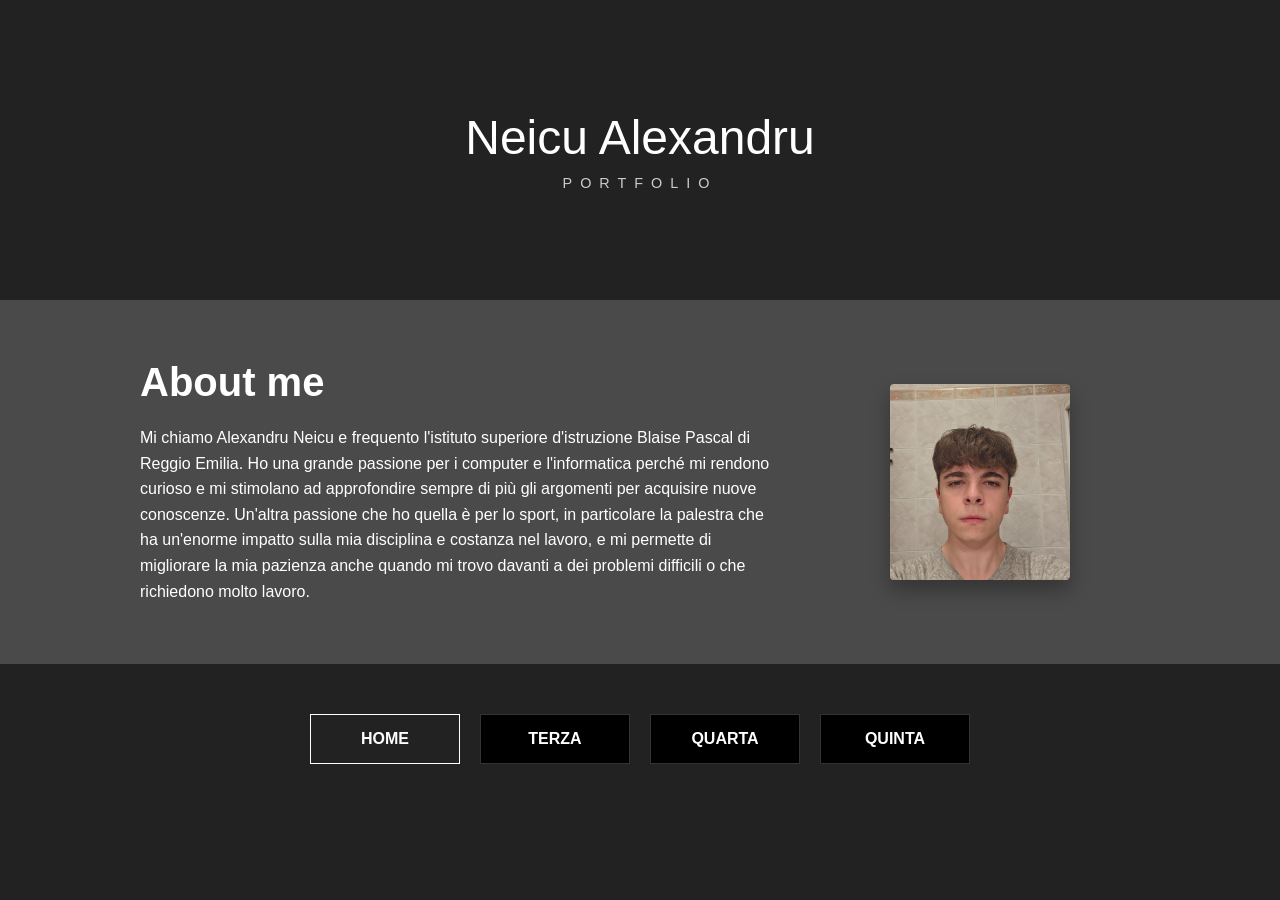
<file: index.html>
<!DOCTYPE html>
<html lang="it">
<head>
    <meta charset="UTF-8">
    <meta name="viewport" content="width=device-width, initial-scale=1.0">
    <title>Neicu Alexandru - Portfolio</title>
    <link rel="stylesheet" href="style.css">
</head>
<body>

    <header class="hero">
        <div class="hero-content">
            <h1>Neicu Alexandru</h1>
            <p class="subtitle">PORTFOLIO</p>
        </div>
    </header>

    <section class="about-section">
        <div class="container about-container">
            <div class="about-text">
                <h2>About me</h2>
                <p>
                    Mi chiamo Alexandru Neicu e frequento l'istituto superiore d'istruzione Blaise Pascal di Reggio Emilia.
                    Ho una grande passione per i computer e l'informatica perché mi rendono curioso e mi stimolano ad approfondire sempre di più gli argomenti per acquisire nuove conoscenze.
                    Un'altra passione che ho quella è per lo sport, in particolare la palestra che ha un'enorme impatto sulla mia disciplina e costanza nel lavoro,
                     e mi permette di migliorare la mia pazienza anche quando mi trovo davanti a dei problemi difficili o che richiedono molto lavoro.
                </p>
            </div>
            <div class="about-image">
                <img src="immagini/foto.jpg" alt="Neicu Alexandru">
            </div>
        </div>
    </section>

    <nav class="nav-container">
        <a href="index.html" class="nav-btn active">HOME</a>
        <a href="terza.html" class="nav-btn">TERZA</a>
        <a href="quarta.html" class="nav-btn">QUARTA</a>
        <a href="#" class="nav-btn">QUINTA</a>
    </nav>

</body>
</html>
</file>
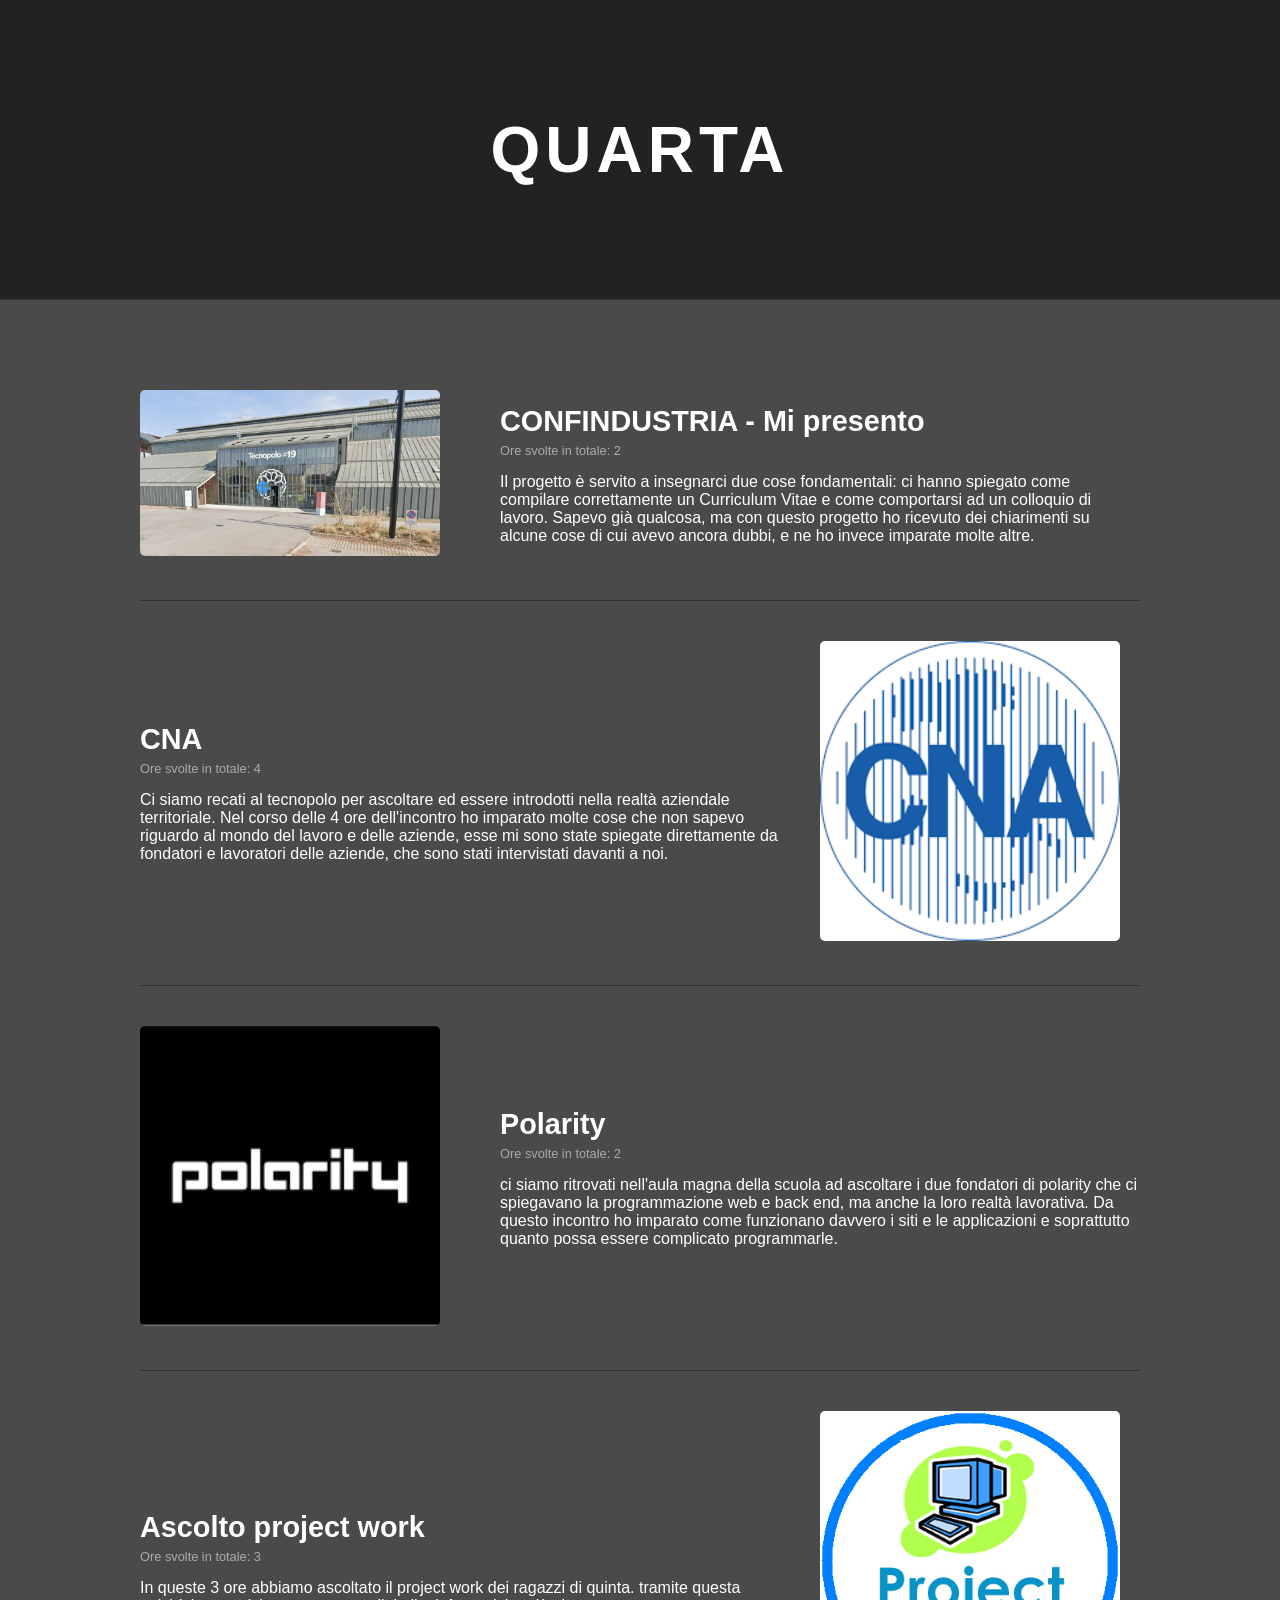
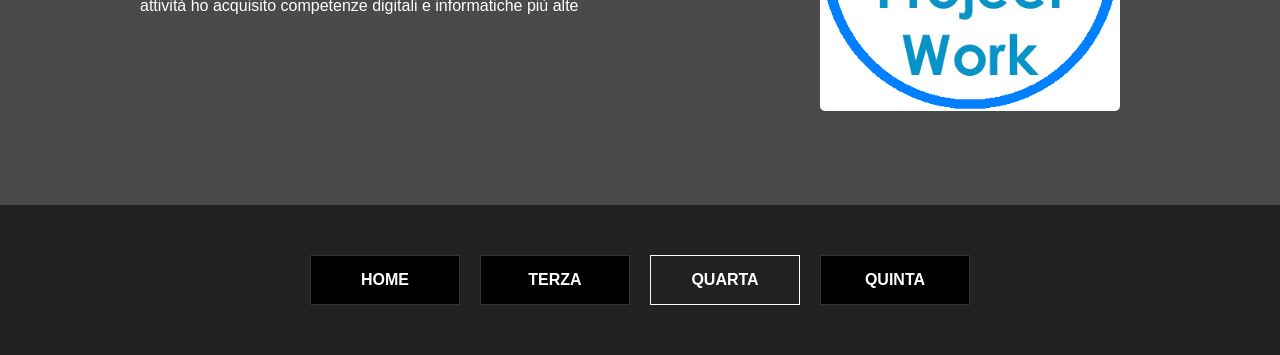
<file: quarta.html>
<!DOCTYPE html>
<html lang="it">
<head>
    <meta charset="UTF-8">
    <title>Neicu Alexandru - Quarta</title>
    <link rel="stylesheet" href="style.css">
</head>
<body class="page-black">

    <header class="section-header">
        <h1>QUARTA</h1>
    </header>

    <main class="container content-grid">
        <div class="project-row">
            <div class="project-img"><img src="immagini/tecnopolo.jpg" alt="tecnopolo"></div>
            <div class="project-info">
                <h3>CONFINDUSTRIA - Mi presento</h3>
                <p class="hours">Ore svolte in totale: 2</p>
                <p>Il progetto è servito a insegnarci due cose fondamentali: ci hanno spiegato come compilare correttamente un Curriculum Vitae e come comportarsi ad un colloquio di lavoro. Sapevo già qualcosa, ma con questo progetto ho ricevuto dei chiarimenti su alcune cose di cui avevo ancora dubbi, e ne ho invece imparate molte altre.</p>
            </div>
        </div>

        <hr class="divider">

        <div class="project-row">
            <div class="project-info">
                <h3>CNA</h3>
                <p class="hours">Ore svolte in totale: 4</p>
                <p>Ci siamo recati al tecnopolo per ascoltare ed essere introdotti nella realtà aziendale territoriale. Nel corso delle 4 ore dell'incontro ho imparato molte cose che non sapevo riguardo al mondo del lavoro e delle aziende, esse mi sono state spiegate direttamente da fondatori e lavoratori delle aziende, che sono stati intervistati davanti a noi.</p>
            </div>
            <div class="project-img"><img src="immagini/cna.png" alt="cna"></div>
        </div>

        <hr class="divider">

        <div class="project-row">
            <div class="project-img"><img src="immagini/polarity.jpg" alt="Monta Smonta"></div>
            <div class="project-info">
                <h3>Polarity</h3>
                <p class="hours">Ore svolte in totale: 2</p>
                <p>ci siamo ritrovati nell'aula magna della scuola ad ascoltare i due fondatori di polarity che ci spiegavano la programmazione web e back end, ma anche la loro realtà lavorativa. Da questo incontro ho imparato come funzionano davvero i siti e le applicazioni e soprattutto quanto possa essere complicato programmarle.</p>
            </div>
        </div>
        <hr class="divider">
        <div class="project-row">
            <div class="project-info">
                <h3>Ascolto project work</h3>
                <p class="hours">Ore svolte in totale: 3</p>
                <p>In queste 3 ore abbiamo ascoltato il project work dei ragazzi di quinta. tramite questa attività ho acquisito competenze digitali e informatiche più alte</p>
            </div>
            <div class="project-img"><img src="immagini/projectWork.jpg" alt="Sicurezza"></div>
        </div>
    </main>

    <nav class="nav-container footer-nav">
        <a href="index.html" class="nav-btn">HOME</a>
        <a href="terza.html" class="nav-btn">TERZA</a>
        <a href="quarta.html" class="nav-btn active">QUARTA</a>
        <a href="#" class="nav-btn">QUINTA</a>
    </nav>
</body>
</html>
</file>
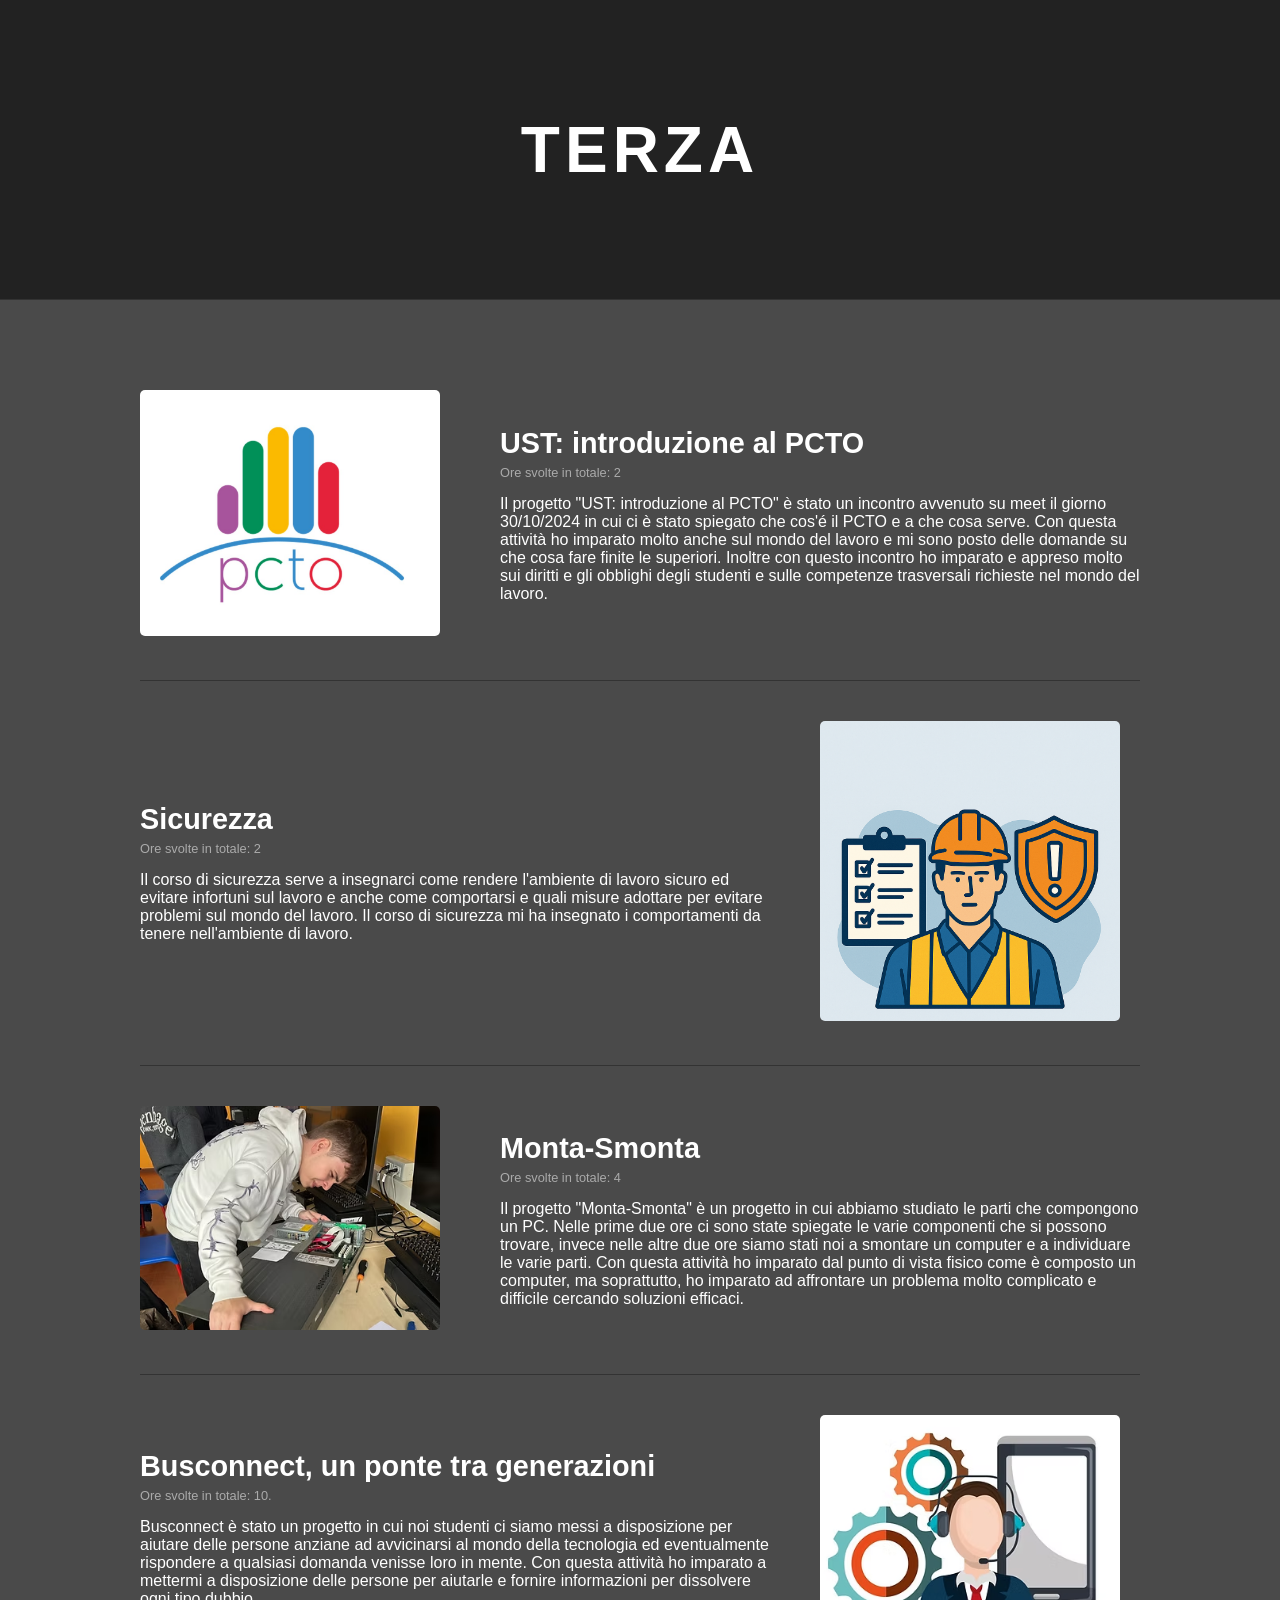
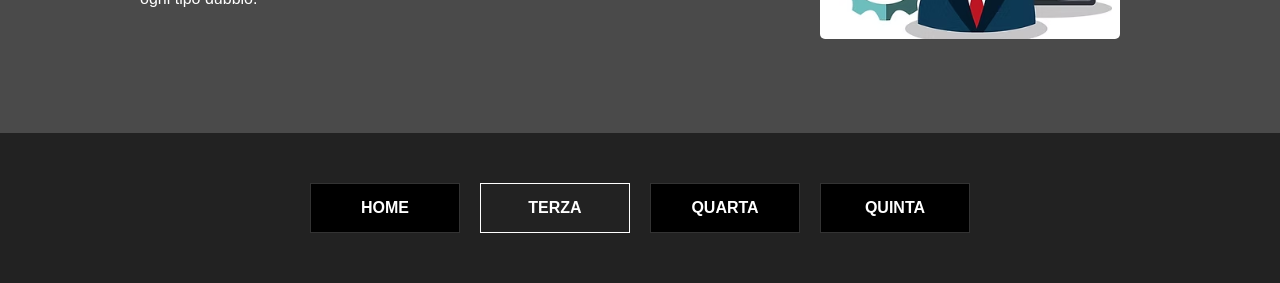
<file: terza.html>
<!DOCTYPE html>
<html lang="it">
<head>
    <meta charset="UTF-8">
    <title>Neicu Alexandru - Terza</title>
    <link rel="stylesheet" href="style.css">
</head>
<body class="page-black">

    <header class="section-header">
        <h1>TERZA</h1>
    </header>

    <main class="container content-grid">
        <div class="project-row">
            <div class="project-img"><img src="immagini/pcto.jpg" alt="PCTO"></div>
            <div class="project-info">
                <h3>UST: introduzione al PCTO</h3>
                <p class="hours">Ore svolte in totale: 2</p>
                <p>Il progetto "UST: introduzione al PCTO" è stato un incontro avvenuto su meet il giorno 30/10/2024 in cui ci è stato spiegato che cos'é il PCTO e a che cosa serve. Con questa attività ho imparato molto anche sul mondo del lavoro e mi sono posto delle domande su che cosa fare finite le superiori. Inoltre con questo incontro ho imparato e appreso molto sui diritti e gli obblighi degli studenti e sulle competenze trasversali richieste nel mondo del lavoro.</p>
            </div>
        </div>

        <hr class="divider">

        <div class="project-row">
            <div class="project-info">
                <h3>Sicurezza</h3>
                <p class="hours">Ore svolte in totale: 2</p>
                <p>Il corso di sicurezza serve a insegnarci come rendere l'ambiente di lavoro sicuro ed evitare infortuni sul lavoro e anche come comportarsi e quali misure adottare per evitare problemi sul mondo del lavoro. Il corso di sicurezza mi ha insegnato i comportamenti da tenere nell'ambiente di lavoro.</p>
            </div>
            <div class="project-img"><img src="immagini/sicurezza.webp" alt="Sicurezza"></div>
        </div>

        <hr class="divider">

        <div class="project-row">
            <div class="project-img"><img src="immagini/montaSmonta.avif" alt="Monta Smonta"></div>
            <div class="project-info">
                <h3>Monta-Smonta</h3>
                <p class="hours">Ore svolte in totale: 4</p>
                <p>Il progetto "Monta-Smonta" è un progetto in cui abbiamo studiato le parti che compongono un PC. Nelle prime due ore ci sono state spiegate le varie componenti che si possono trovare, invece nelle altre due ore siamo stati noi a smontare un computer e a individuare le varie parti. Con questa attività ho imparato dal punto di vista fisico come è composto un computer, ma soprattutto, ho imparato ad affrontare un problema molto complicato e difficile cercando soluzioni efficaci.</p>
            </div>
        </div>
        <hr class="divider">
        <div class="project-row">
            <div class="project-info">
                <h3>Busconnect, un ponte tra generazioni</h3>
                <p class="hours">Ore svolte in totale: 10.</p>
                <p>Busconnect è stato un progetto in cui noi studenti ci siamo messi a disposizione per aiutare delle persone anziane ad avvicinarsi al mondo della tecnologia ed eventualmente rispondere a qualsiasi domanda venisse loro in mente. Con questa attività ho imparato a mettermi a disposizione delle persone per aiutarle e fornire informazioni per dissolvere ogni tipo dubbio.</p>
            </div>
            <div class="project-img"><img src="immagini/busconnect.avif" alt="Busconnect"></div>
        </div>
    </main>

    <nav class="nav-container footer-nav">
        <a href="index.html" class="nav-btn">HOME</a>
        <a href="terza.html" class="nav-btn active">TERZA</a>
        <a href="quarta.html" class="nav-btn">QUARTA</a>
        <a href="#" class="nav-btn">QUINTA</a>
    </nav>
</body>
</html>
</file>
<file: style.css>
* {
    margin: 0;
    padding: 0;
    box-sizing: border-box;
    font-family: 'Segoe UI', Tahoma, Geneva, Verdana, sans-serif;
}

body {
    background-color: #1a1a1a; /* Sfondo scuro di base */
    color: white;
    background: #222 url('https://www.transparenttextures.com/patterns/dark-matter.png');
}

/* Header con sfondo scuro/materico */
.hero {
    height: 300px;
    background: #222 url('https://www.transparenttextures.com/patterns/dark-matter.png'); /* Effetto texture */
    display: flex;
    justify-content: center;
    align-items: center;
    text-align: center;
}

.hero h1 {
    font-size: 3rem;
    font-weight: 400;
}

.hero .subtitle {
    letter-spacing: 8px;
    font-size: 0.9rem;
    color: #ccc;
    margin-top: 10px;
}

/* Sezione About Me */
.about-section {
    background-color: #4a4a4a; /* Grigio medio come nello screenshot */
    padding: 60px 20px;
}

.container {
    max-width: 1000px;
    margin: 0 auto;
}

.about-container {
    display: flex;
    align-items: center;
    gap: 40px;
}

.about-text {
    flex: 2;
}

.about-text h2 {
    font-size: 2.5rem;
    margin-bottom: 20px;
}

.about-text p {
    line-height: 1.6;
    font-size: 1rem;
}

.about-image {
    flex: 1;
    display: flex;
    justify-content: center;
}

.about-image img {
    width: 180px;
    height: auto;
    border-radius: 4px;
    box-shadow: 0 10px 20px rgba(0,0,0,0.3);
}

/* Navigazione / Bottoni */
.nav-container {
    background-color: #222;
    padding: 50px 0;
    display: flex;
    justify-content: center;
    gap: 20px;
    flex-wrap: wrap;
}

.nav-btn {
    background-color: black;
    color: white;
    text-decoration: none;
    padding: 15px 40px;
    min-width: 150px;
    text-align: center;
    font-weight: bold;
    border: 1px solid #333;
    transition: 0.3s;
}

.nav-btn:hover {
    background-color: #333;
}

/* Responsività per cellulari */
@media (max-width: 768px) {
    .about-container {
        flex-direction: column;
        text-align: center;
    }
    
    .hero h1 {
        font-size: 2rem;
    }
}
.page-black {
    background-color: #4a4a4a;
}

.section-header {
    background: #222 url('https://www.transparenttextures.com/patterns/dark-matter.png');
    height: 300px;
    display: flex;
    justify-content: center;
    align-items: center;
    border-bottom: 1px solid #333;
}

.section-header h1 {
    font-size: 4rem;
    letter-spacing: 5px;
}

/* Layout a righe per i progetti */
.content-grid {
    padding: 50px 0;
}

.project-row {
    display: flex;
    align-items: center;
    gap: 40px;
    margin: 40px 0;
}

.project-info {
    flex: 2;
}

.project-info h3 {
    font-size: 1.8rem;
    margin-bottom: 5px;
}

.hours {
    font-size: 0.8rem;
    color: #aaa;
    margin-bottom: 15px;
}

.project-img {
    flex: 1;
}

.project-img img {
    width: 100%;
    max-width: 300px;
    border-radius: 5px;
}

.divider {
    border: 0;
    border-top: 1px solid #333;
    margin: 40px 0;
}

/* Evidenzia bottone attivo */
.nav-btn.active {
    border-color: white;
    background-color: #222;
}

.footer-nav {
    background: url('https://www.transparenttextures.com/patterns/dark-matter.png');
    background-color: #222;
}
</file>
